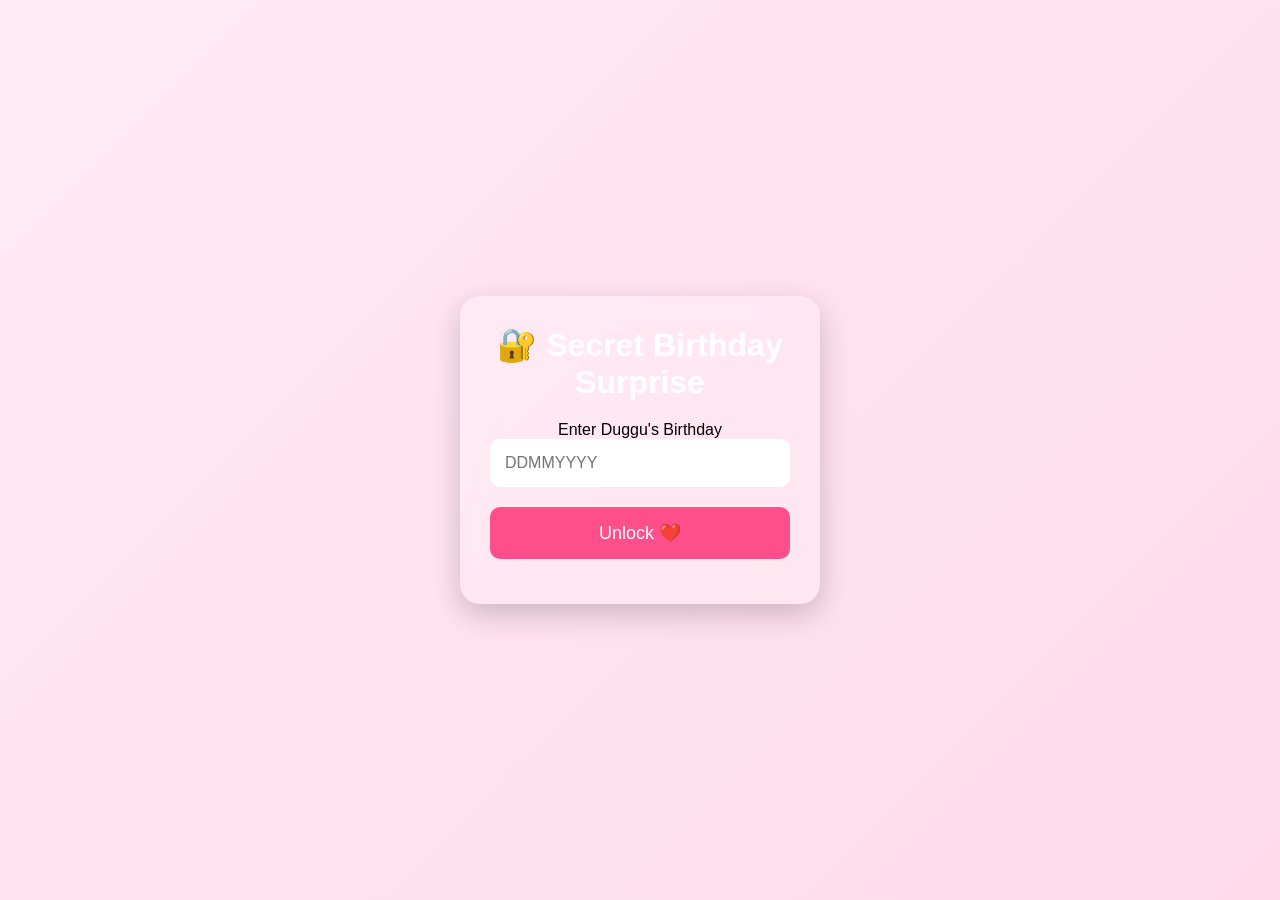
<file: index.html>
<!DOCTYPE html>
<html lang="en">
<head>
<meta charset="UTF-8">
<meta name="viewport" content="width=device-width, initial-scale=1.0">
<title>Birthday Surprise ❤️</title>

<link rel="stylesheet" href="style.css">

</head>

<body>

<div class="container">

<h1>🔐 Secret Birthday Surprise</h1>

<p>Enter Duggu's Birthday</p>

<input
type="password"
id="password"
placeholder="DDMMYYYY">

<button onclick="checkPassword()">
Unlock ❤️
</button>

<p id="error" class="error"></p>

</div>

<script src="script.js"></script>

</body>
</html>
</file>
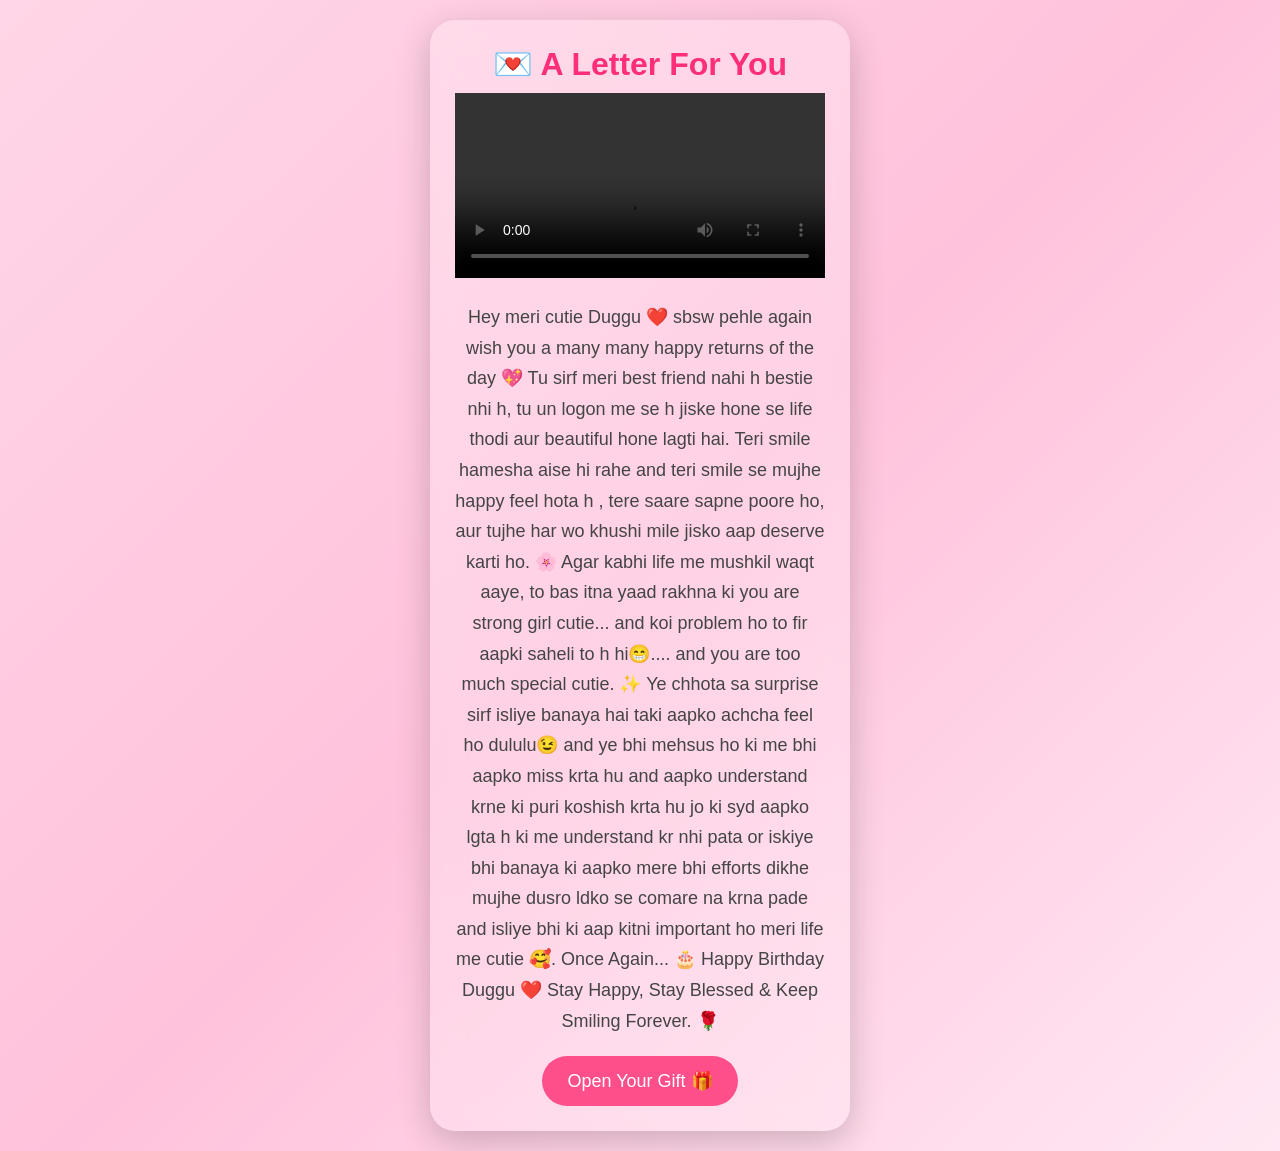
<file: letter.html>
<!DOCTYPE html>
<html lang="en">
<head>
<meta charset="UTF-8">
<meta name="viewport" content="width=device-width, initial-scale=1.0">
<title>A Letter For You ❤️</title>

<link rel="stylesheet" href="surprise.css">

</head>

<body>

<div class="container">

<h1>💌 A Letter For You</h1>

<video width="100%" controls>
<source src="VID-20260711-WA0015.mp4" type="video/mp4">
</video>

<div class="message">

<p id="letter">

Hey meri cutie Duggu ❤️

sbsw pehle again wish you a many many happy returns of the day 💖

Tu sirf meri best friend nahi h bestie nhi h, tu un logon me se h jiske hone se life thodi aur beautiful hone lagti hai.

Teri smile hamesha aise hi rahe and teri smile se mujhe happy feel hota h , tere saare sapne poore ho, aur tujhe har wo khushi mile jisko aap deserve karti ho. 🌸

Agar kabhi life me mushkil waqt aaye, to bas itna yaad rakhna ki you are strong girl cutie... and koi problem ho to fir aapki saheli to h hi😁.... and you are too much special cutie. ✨

Ye chhota sa surprise sirf isliye banaya hai taki aapko achcha feel ho dululu😉 and ye bhi mehsus ho ki me bhi aapko miss krta hu and aapko understand krne ki puri koshish krta hu jo ki syd aapko lgta h ki me understand kr nhi pata or iskiye bhi banaya ki aapko mere bhi efforts dikhe mujhe dusro ldko se comare na krna pade and isliye bhi ki aap kitni important ho meri life me cutie 🥰.

Once Again...

🎂 Happy Birthday Duggu ❤️

Stay Happy, Stay Blessed & Keep Smiling Forever. 🌹

</p>

</div>

<button onclick="window.location.href='gift.html'">

Open Your Gift 🎁

</button>

</div>

</body>
</html>
</file>
<file: style.css>
*{
  margin:0;
  padding:0;
  box-sizing:border-box;
  font-family:Arial,sans-serif;
}

body{
  height:100vh;
  display:flex;
  justify-content:center;
  align-items:center;
  background:linear-gradient(-45deg,#ff9ec4,#ffc7de,#ffd6e7,#ffeaf3);
  background-size:400% 400%;
  animation:bgMove 10s ease infinite;
  overflow:hidden;
}

@keyframes bgMove{
  0%{background-position:0% 50%;}
  50%{background-position:100% 50%;}
  100%{background-position:0% 50%;}
}

.container{
  width:90%;
  max-width:360px;
  background:rgba(255,255,255,.2);
  backdrop-filter:blur(15px);
  padding:30px;
  border-radius:20px;
  text-align:center;
  box-shadow:0 10px 30px rgba(0,0,0,.2);
}

h1{
  color:#fff;
  margin-bottom:20px;
}

input{
  width:100%;
  padding:15px;
  border:none;
  border-radius:10px;
  outline:none;
  margin-bottom:20px;
  font-size:16px;
}

button{
  width:100%;
  padding:15px;
  border:none;
  border-radius:10px;
  background:#ff4f8b;
  color:white;
  font-size:18px;
  cursor:pointer;
  transition:.3s;
}

button:hover{
  transform:scale(1.05);
}

.error{
  color:white;
  margin-top:15px;
}
/* Opening animation */
body {
    animation: fadeIn 1s ease-in;
}

@keyframes fadeIn {
    from {
        opacity: 0;
        transform: scale(0.98);
    }
    to {
        opacity: 1;
        transform: scale(1);
    }
}
</file>
<file: surprise.css>
*{
margin:0;
padding:0;
box-sizing:border-box;
font-family:Arial,sans-serif;
}

body{
background:linear-gradient(135deg,#ffd6e7,#ffc2dc,#ffe8f3);
min-height:100vh;
overflow-x:hidden;
display:flex;
justify-content:center;
align-items:center;
padding:20px;
}

.container{
width:100%;
max-width:420px;
background:rgba(255,255,255,.25);
backdrop-filter:blur(15px);
padding:25px;
border-radius:25px;
box-shadow:0 10px 35px rgba(0,0,0,.2);
text-align:center;
}

h1{
color:#ff2e7a;
font-size:32px;
margin-bottom:10px;
}

h2{
color:#ff5c93;
margin-bottom:20px;
}

.slider img{
width:100%;
border-radius:20px;
box-shadow:0 8px 20px rgba(0,0,0,.2);
}

.message{
margin:20px 0;
font-size:18px;
line-height:1.7;
color:#444;
min-height:100px;
}

button{
background:#ff4f8b;
color:#fff;
border:none;
padding:14px 25px;
border-radius:50px;
font-size:18px;
cursor:pointer;
transition:.3s;
}

button:hover{
transform:scale(1.05);
}

#hearts{
position:fixed;
left:0;
top:0;
width:100%;
height:100%;
pointer-events:none;
}
</file>
